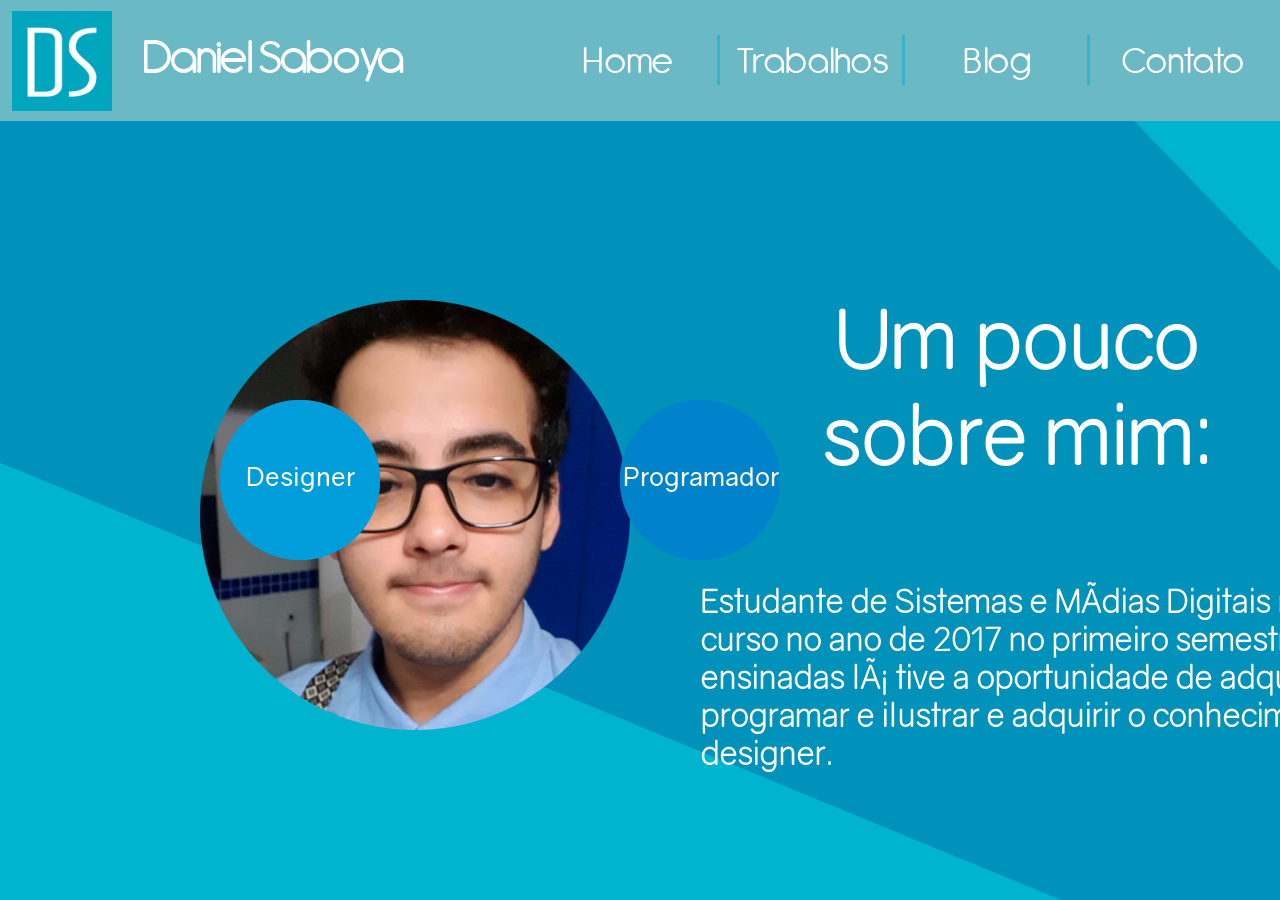
<file: index.html>
<!DOCTYPE html>
<html lang="pt-br">
    <head>
        <meta charset="uft-8">

        <title>Portifolio</title>

        
        <link rel="stylesheet" type="text/css" href="portifolioHome.css"/>

        <style>
            @font-face { font-family: GravityL; src: url('Gravity-Light.otf'); }
            @font-face { font-family: GravityR; src: url('Gravity-Regular.otf'); }
            @font-face { font-family: AntipastoL; src: url('Antipasto-ExtraLightTrial.ttf'); } 
            @font-face { font-family: AntipastoR; src: url('Antipasto-RegularTrial.ttf'); } 
        </style>
        
        <script type="text/javascript" src="jquery-3.3.1.min.js"></script>
        <script type="text/javascript" src="efeitos.js"></script>
        
    </head>

    <body background="bgHome.png">
        <header>
            <section>
                <H1> &nbsp <img class="logoDan" src="DS.png"/> &nbsp &nbsp Daniel Saboya</H1>
            </section>

            <nav>
                <ul> 
                    <li><a href="#Home">Home</a></li>
                    <li><a href="portifolioTrabs.html">Trabalhos</a></li>
                    <li><a href="portifolioBlog.html">Blog</a></li>
                    <li><a href="portifolioContato.html">Contato</a></li>
                </ul>
            </nav>
        </header>

        <section id="imagem">
            <H2><CENTER>Um pouco sobre mim:</CENTER></H2>
            <div><img class='dan' src="danFt.png"/></div>
            <h3>Estudante de Sistemas e Mídias Digitais na UFC, ingressei nesse curso no ano de 2017 no primeiro semestre, por causa das disciplinas ensinadas lá tive a oportunidade de adquirir a habilidade de programar e ilustrar e adquirir o conhecimento para me tornar um designer.</h3>
        

            <section>
                <img class= 'designer' src="esfDesg.png"/><a href="portifolioTrabs.html">
                <p class = 'designer'>Designer</p>

                <img class= 'prog' src="esfProg.png"/><a href="portifolioTrabs.html">
                <p class = 'prog'>Programador</p>
            </section>

        </section>
    </body>
</html>
</file>
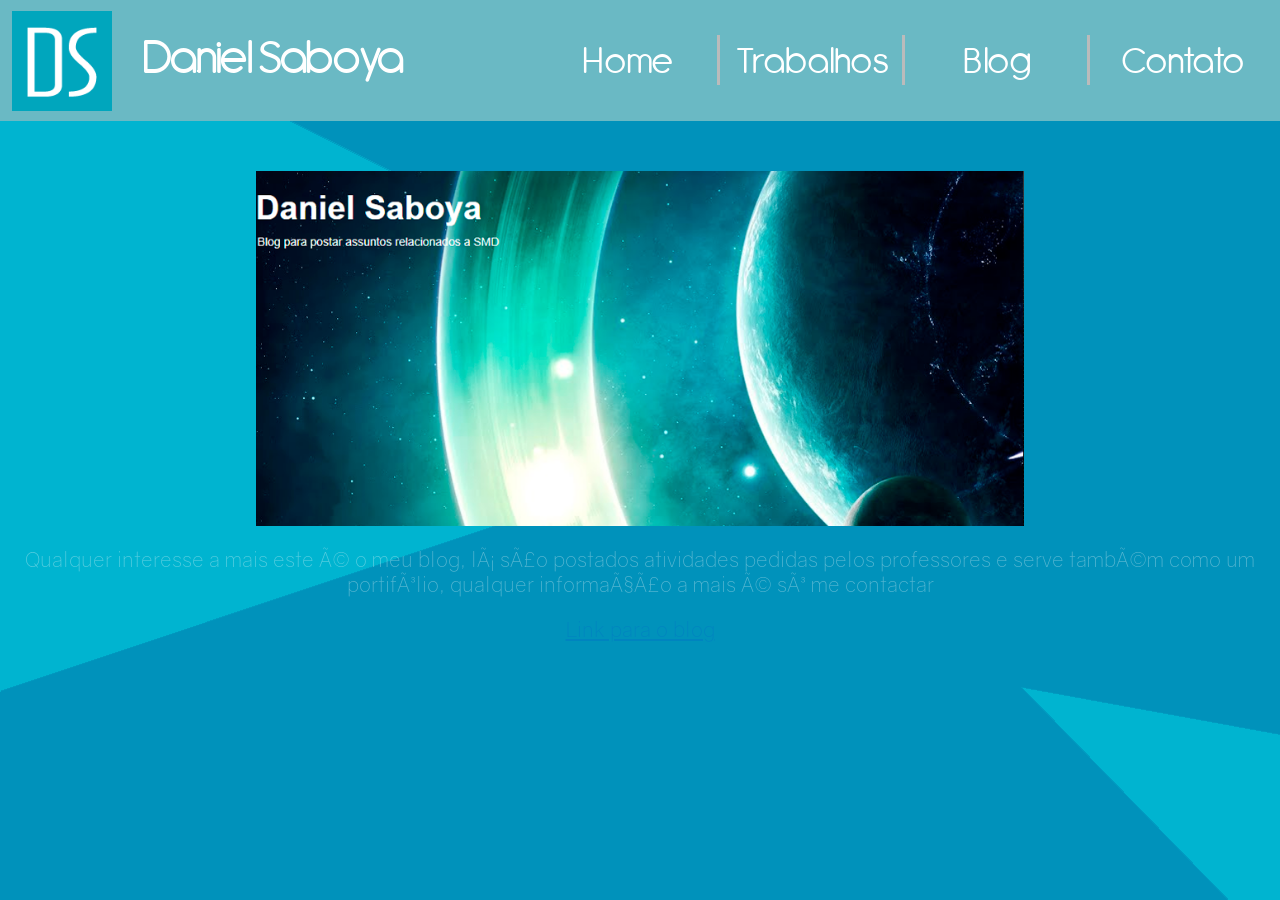
<file: portifolioBlog.html>
<!DOCTYPE html>
<html lang="pt-br">
    <head>
        <meta charset="uft-8">

        <title>Portifolio</title>

        <link rel="stylesheet" type="text/css" href="portifolioBlog.css"/>

        <style>
            @font-face { font-family: Gravity; src: url('Gravity-Light.otf'); }
            @font-face { font-family: AntipastoL; src: url('Antipasto-ExtraLightTrial.ttf'); } 
            @font-face { font-family: AntipastoR; src: url('Antipasto-RegularTrial.ttf'); } 
        </style>

        <script type="text/javascript" src="jquery-3.3.1.min.js"></script>
        <script type="text/javascript" src="efeitos.js"></script>

    </head>

    <body background="bgContato.png">
        <header>
            <section>
                <H1> &nbsp <img class="logoDan" src="DS.png"/> &nbsp &nbsp Daniel Saboya</H1>
            </section>

            <nav>
                <ul> 
                    <li><a href="portifolioHome.html">Home</a></li>
                    <li><a href="portifolioTrabs.html">Trabalhos</a></li>
                    <li><a href="#Blog">Blog</a></li>
                    <li><a href="portifolioContato.html">Contato</a></li>
                </ul>
            </nav>
        </header>

            <section>
                <div id="blogImg"><a href="http://danielsaboya.blogspot.com.br/"><img class="blog" src="blogimg.png"></a></div>
                <p id="blogTxt1" class="blog">Qualquer interesse a mais este é o meu blog, lá são postados atividades pedidas pelos professores e serve também como um portifólio, qualquer informação a mais é só me contactar</p>
                <p id="blogTxt2" class="blog" id="link"><a href="http://danielsaboya.blogspot.com.br/">Link para o blog</a></p>
            </section>
    </body>
</html>
</file>
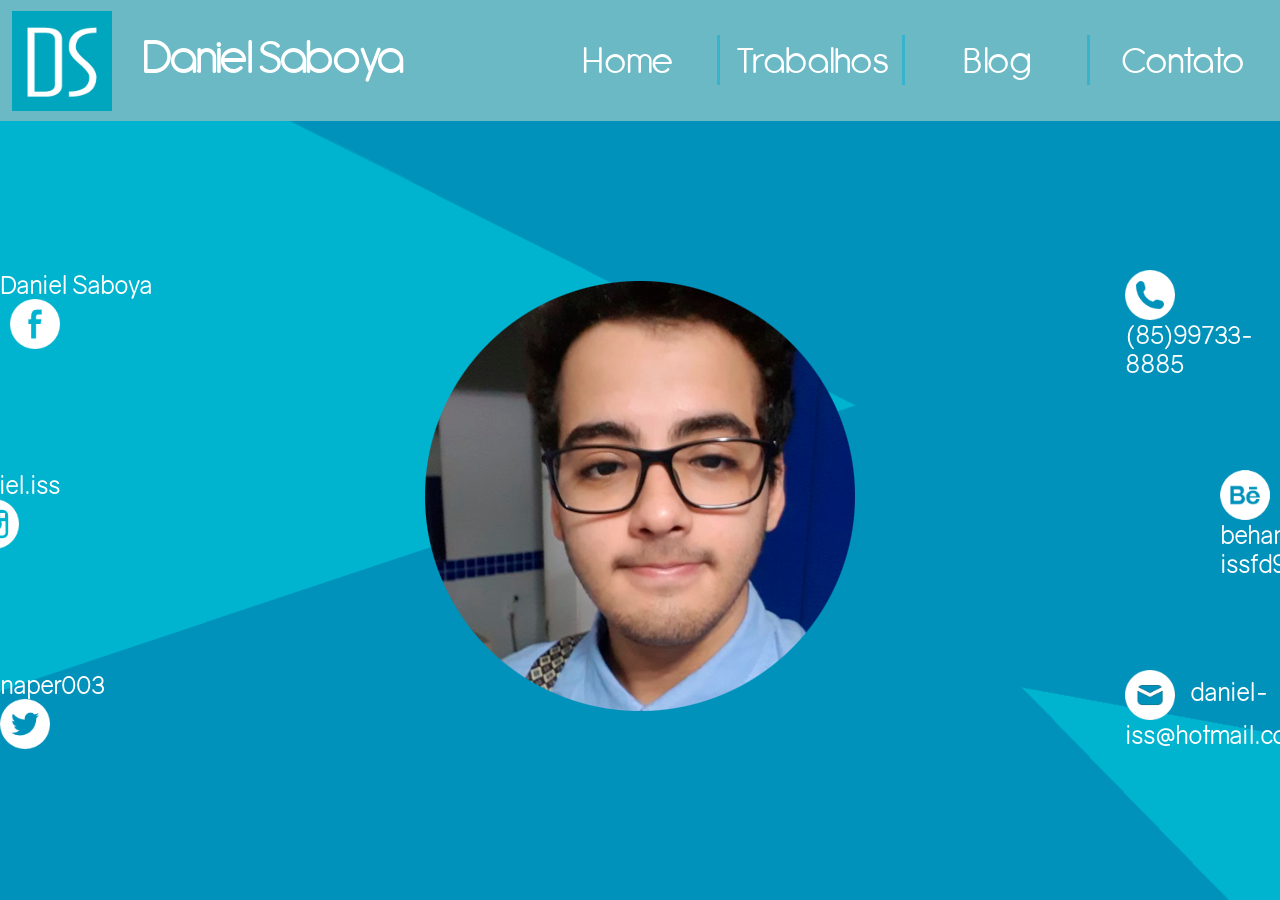
<file: portifolioContato.html>
<!DOCTYPE html>
<html lang="pt-br">
    <head>
        <meta charset="uft-8">

        <title>Portifolio</title>

        <link rel="stylesheet" type="text/css" href="portifolioContato.css"/>

        <style>
            @font-face { font-family: Gravity; src: url('Gravity-Light.otf'); }
            @font-face { font-family: AntipastoL; src: url('Antipasto-ExtraLightTrial.ttf'); } 
            @font-face { font-family: AntipastoR; src: url('Antipasto-RegularTrial.ttf'); } 
        </style>

        <script type="text/javascript" src="jquery-3.3.1.min.js"></script>
        <script type="text/javascript" src="efeitos.js"></script>

    </head>

    <body background="bgContato.png">
        <header>
            <section>
                <H1> &nbsp <img class="logoDan" src="DS.png"/> &nbsp &nbsp Daniel Saboya</H1>
            </section>

            <nav>
                <ul> 
                    <li><a href="portifolioHome.html">Home</a></li>
                    <li><a href="portifolioTrabs.html">Trabalhos</a></li>
                    <li><a href="portifolioBlog.html">Blog</a></li>
                    <li><a href="#Contato">Contato</a></li>
                </ul>
            </nav>
        </header>

            <section>
                    <center><img id= 'imagem' class='dan' src="danFt.png"/></center>
                    <h2 id= 'facebook'>Daniel Saboya &nbsp <img class= 'icone'  src="facebook.png"/></h2>
                    <h2 id= 'instagram'>daniel.iss &nbsp <img class= 'icone' src="instagram.png"/></h2>
                    <h2 id= 'twitter'>naper003 &nbsp <img class= 'icone'' src="twitter.png"/></h2>
                    <h2 id= 'telefone'><img class= 'icone' src="telefone.png"/> &nbsp (85)99733-8885</h2>
                    <h2 id= 'behance'><img class= 'icone' src="behance.png"/> &nbsp behance.net/daniel-issfd9c</p>
                    <h2 id= 'email'><img class= 'icone' src="email.png"/> &nbsp daniel-iss@hotmail.com</h2>
            </section>
    </body>
</html>
</file>
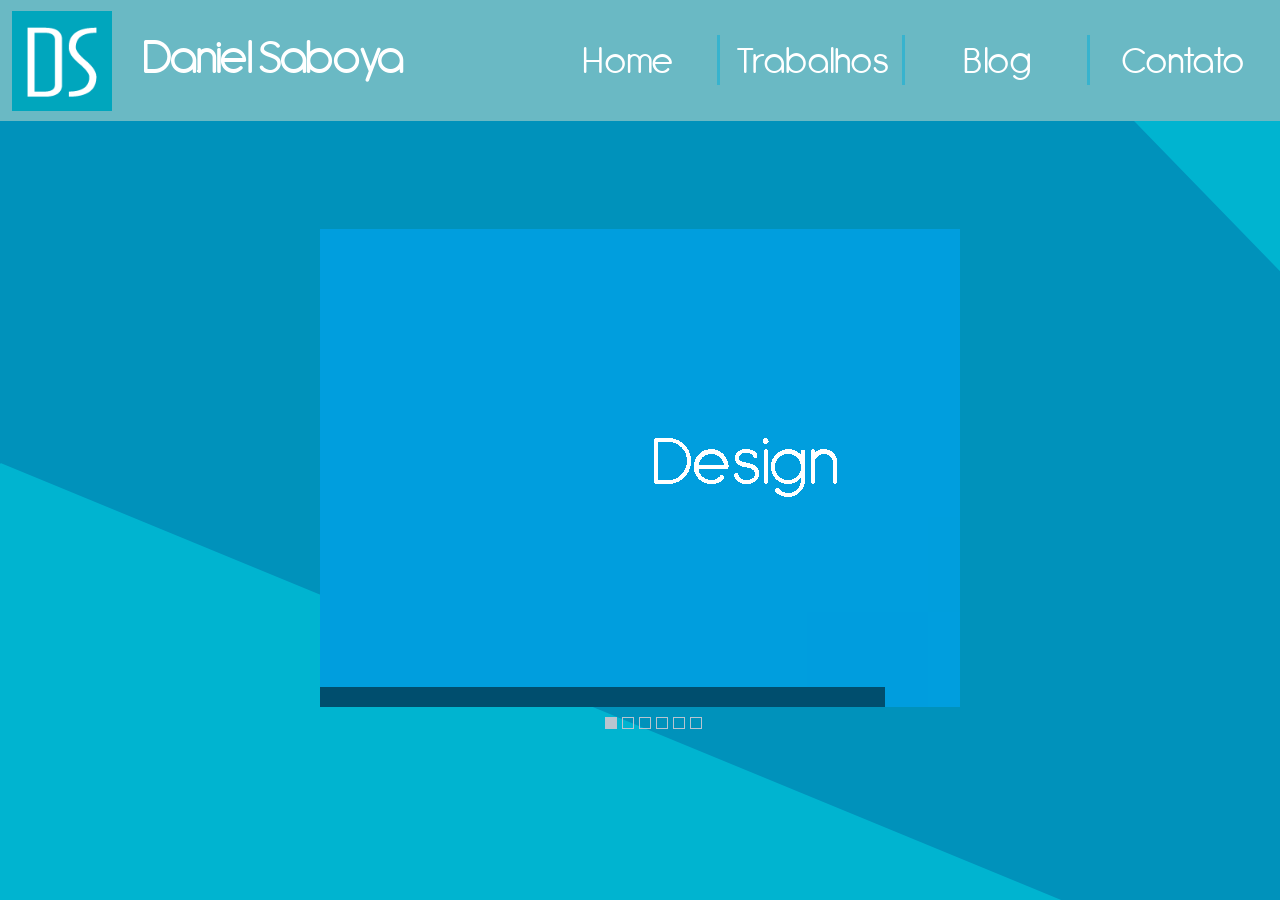
<file: portifolioTrabs.html>
<!DOCTYPE html>
<html lang="pt-br">
    <head>
        <meta charset="uft-8">

        <title>Portifolio</title>

        <link rel="stylesheet" type="text/css" href="portifolioTrabs.css"/>
        <script type="text/javascript" src="jquery-3.3.1.min.js"></script>
        <script type="text/javascript" src="efeitos.js"></script>
        <script type="text/javascript" src="coin-slider.min.js"></script>
        <link rel="stylesheet" href="coin-slider-styles.css" type="text/css" />

        <style>
            @font-face { font-family: Gravity; src: url('Gravity-Light.otf'); }
            @font-face { font-family: AntipastoL; src: url('Antipasto-ExtraLightTrial.ttf'); } 
            @font-face { font-family: AntipastoR; src: url('Antipasto-RegularTrial.ttf'); } 
        </style>

    </head>

    <body background="bgHome.png">
        <header>
            <section>
                <H1> &nbsp <img class="logoDan" src="DS.png"/> &nbsp &nbsp Daniel Saboya</H1>
            </section>

            <nav>
                <ul> 
                    <li><a href="portifolioHome.html">Home</a></li>
                    <li><a href="#Trab">Trabalhos</a></li>
                    <li><a href="portifolioBlog.html">Blog</a></li>
                    <li><a href="portifolioContato.html">Contato</a></li>
                </ul>
            </nav>
        </header>

        <section>
            <br><br><br><br><br><br>
            <div id="coin-slider">
                    <img src='Design.png' >
                    <span>
                    </span>

                    <img src='design1.png' >
                    <span>
                        Portifólio de Autoração Multimídia
                    </span>
    
                    <img src='design2.png' >
                    <span>
                        Protótipo de Alta Fidelidade DIG
                    </span>

                    <img src='Prog.png' >
                    <span>
                    </span>

                    <img src='prog1.png' >
                    <span>
                        Trabalho de Programação 2
                    </span>
    
                    <img src='design2.png' >
                    <span>
                        Código desse trabalho
                    </span>

                </div>
        </section>
    </body>
</html>
</file>
<file: portifolioHome.css>
header{ 
    background-color: #6ab9c4;
    padding-top: 1px;
    padding-bottom: 25px;
}

body {
    margin: 0;
    padding: 0;
}

nav {
    position: absolute;
    top: 0px;
    right: 10px;
}

nav ul {
    list-style: none;
    text-align: center;
    padding: 0;
    margin: 0;
}


nav li {
    font-family: 'AntipastoR', sans-serif;
	font-size: 1.2em;
	line-height: 30px;
    border-right: 3px solid #bbb;
    border-color: #37b3ce;
}

nav li:last-child {
    border-right: 0;
}


nav a {
    text-decoration: none;
    color: #fff;
    display: block;
    transition: 1s background-color;
}

nav a:hover {
    background-color: #DDE;
}

nav a:focus {
    background-color: #fff;
    color: #444;
    cursor: default;
}

h1 {
	font-family: 'AntipastoL', sans-serif;
    font-size: 3em;
    color: #fff;
    height: 15px;
    position: relative;
    bottom: 30px;
}

h2 {
    font-family: 'GravityL', sans-serif;
    font-size: 3.6em;
   	color: #fff;

}

h3 {
    font-family: 'GravityL', sans-serif;
    font-size: 2em;
    color: #fff;
    position: absolute;
    top: 950px;
    left: 50px;
    word-wrap: break-word;
    width: 500px
}

img.designer {
    position: absolute;
    top: 750px;
    right: 325px
}

img.prog {
    position: absolute;
    top: 750px;
    right: 100px;
}

.logoDan{
    position: relative;
    height: 100px;
    width: 100px;
    vertical-align: middle;
}

p.designer {
    font-family: 'GravityR', sans-serif;
    font-size: 1.6em;
    color: #fff;
    position: absolute;
    top: 785px;
    right: 350px
}	

p.prog {
    font-family: 'GravityR', sans-serif;
    font-size: 1.6em;
    color: #fff;
    position: absolute;
    top: 785px;
    right: 101px;
}

img.dan{
	position: relative;
    left: 75px;
}

#imagem{
    display: none;
}

@media screen and (min-width: 600px) {
	nav {
    	position: absolute;
    	top: 35px;
    	right: 10px;
	}
	nav li {
    	width: 180px;
        border-bottom: none;
        height: 50px;
        width: 180px;
        line-height: 50px;
        font-size: 2.5em;
        display: inline-block;
        margin-right: -2px;
	}

	h1 {
	    font-family: 'AntipastoL', sans-serif;
	    font-size: 3em;
	    color: #fff;
	    height: 15px;
	    position: relative;
	    bottom: 30px;
	}

	h2 {
		position: absolute;
	    top: 225px;
	    left: 750px;
	    font-family: 'GravityL', sans-serif;
	    font-size: 5em;
    	color: #fff;
	}

	h3 {
	    font-family: 'GravityL', sans-serif;
	    font-size: 2em;
	    color: #fff;
	    position: absolute;
	    top: 550px;
	    left: 700px;
	    word-wrap: break-word;
   		width: 1000px
	}

	img.designer {
	    position: absolute;
	    top: 400px;
	    right: 900px;
	}

	img.prog {
	    position: absolute;
	    top: 400px;
	    right: 500px;
	}

	p.designer {
	    font-family: 'GravityR', sans-serif;
	    font-size: 1.6em;
	    color: #fff;
	    position: absolute;
	    top: 435px;
	    right: 925px;
	}	

	p.prog {
	    font-family: 'GravityR', sans-serif;
	    font-size: 1.6em;
	    color: #fff;
	    position: absolute;
	    top: 435px;
	    right: 501px;
	}

	img.dan{
		position: absolute;
	    top: 300px;
	    left: 200px;
	}
}
</file>
<file: portifolioBlog.css>
header{ 
    background-color: #6ab9c4;
    padding-top: 1px;
    padding-bottom: 25px;
}

body {
    margin: 0;
    padding: 0;
}

nav {
    position: absolute;
    top: 0px;
    right: 10px;
}

nav ul {
    list-style: none;
    text-align: center;
    padding: 0;
    margin: 0;
}


nav li {
    font-family: 'AntipastoR', sans-serif;
	font-size: 1.2em;
	line-height: 30px;
    border-right: 3px solid #bbb;
}

nav li:last-child {
    border-right: 0;
}

nav a {
    text-decoration: none;
    color: #fff;
    display: block;
    transition: 1s background-color;
    border-color: #37b3ce;
}

nav a:hover {
    background-color: #DDE;
}

nav a:focus {
    background-color: #fff;
    color: #444;
    cursor: default;
}

h1 {
	font-family: 'AntipastoL', sans-serif;
    font-size: 3em;
    color: #fff;
    height: 15px;
    position: relative;
    bottom: 30px;
}

.blog{
	position: relative;
	top: 50px;
}

img.blog{
	display: block;
    margin-left: auto;
    margin-right: auto;
    width: 60%;
}

p.blog{
	font-family: 'Gravity', sans-serif;
    font-size: 1.3em;
    color: #fff;
    text-align: center;
}

.logoDan{
    position: relative;
    height: 100px;
    width: 100px;
    vertical-align: middle;
}

#blogImg{
    display: none;
}

#blogTxt1{
    display: none;
}

#blogTxt2{
    display: none;
}


@media screen and (min-width: 600px) {
	nav {
    	position: absolute;
    	top: 35px;
    	right: 10px;
	}
	nav li {
    	width: 180px;
        border-bottom: none;
        height: 50px;
        width: 180px;
        line-height: 50px;
        font-size: 2.5em;
        display: inline-block;
        margin-right: -2px;
	}

	h1 {
	    font-family: 'AntipastoL', sans-serif;
	    font-size: 3em;
	    color: #fff;
	    height: 15px;
	    position: relative;
	    bottom: 30px;
	}

	img.blog{
		width: 530;
		height: 130;
    	margin-left: auto;
    	margin-right: auto;
    	width: 60%;
	}

	p.blog{
		font-family: 'Gravity', sans-serif;
    	font-size: 1.3em;
    	color: #fff;
    	text-align: center;
	}
}
</file>
<file: portifolioContato.css>
header{ 
    background-color: #6ab9c4;
    padding-top: 1px;
    padding-bottom: 25px;
}

body {
    margin: 0;
    padding: 0;
}

nav {
    position: absolute;
    top: 0px;
    right: 10px;
}

nav ul {
    list-style: none;
    text-align: center;
    padding: 0;
    margin: 0;
}


nav li {
    font-family: 'AntipastoR', sans-serif;
	font-size: 1.2em;
	line-height: 30px;
    border-right: 3px solid #bbb;
    border-color: #37b3ce;
}

nav li:last-child {
    border-right: 0;
}

nav a {
    text-decoration: none;
    color: #fff;
    display: block;
    transition: 1s background-color;
}

nav a:hover {
    background-color: #DDE;
}

nav a:focus {
    background-color: #fff;
    color: #444;
    cursor: default;
}

h1 {
	font-family: 'AntipastoL', sans-serif;
    font-size: 3em;
    color: #fff;
    height: 15px;
    position: relative;
    bottom: 30px;
}

#imagem{
    display: none;
}

h2 {
	    font-family: 'Gravity', sans-serif;
	    font-size: 1.3em;
	    color: #fff;
	    height: 15px;
	    position: relative;
	    bottom: 30px;
	}

	h2#facebook{
		position: absolute;
    	top: 550px;
    	right: 10px
	}

	h2#instagram{
		position: absolute;
    	top: 625px;
    	right: 10px
	}

	h2#twitter{
		position: absolute;
    	top: 700px;
    	right: 10px
	}

	h2#telefone{
		position: absolute;
    	top: 550px;
    	left: 10px
	}

	h2#behance{
		position: absolute;
    	top: 625px;
    	left: 10px
	}

	h2#email{
		position: absolute;
    	top: 700px;
    	left: 10px
	}


img.dan{
		position: relative;
	    top: 20px;
	}

.logoDan{
    position: relative;
    height: 100px;
    width: 100px;
    vertical-align: middle;
}

img.icone{
	height: 50px;
	width: 50px;
	vertical-align:  middle;
}

@media screen and (min-width: 600px) {
	nav {
    	position: absolute;
    	top: 35px;
    	right: 10px;
	}
	nav li {
    	width: 180px;
        border-bottom: none;
        height: 50px;
        width: 180px;
        line-height: 50px;
        font-size: 2.5em;
        display: inline-block;
        margin-right: -2px;
	}

	h1 {
	    font-family: 'AntipastoL', sans-serif;
	    font-size: 3em;
	    color: #fff;
	    height: 15px;
	    position: relative;
	    bottom: 30px;
	}

	h2 {
	    font-family: 'Gravity', sans-serif;
	    font-size: 1.5em;
	    color: #fff;
	    height: 15px;
	    position: relative;
	    bottom: 30px;
	}
	
	h2#facebook{
		position: absolute;
    	top: 250px;
    	right: 1200px
	}

	h2#instagram{
		position: absolute;
    	top: 450px;
    	right: 1200px
	}

	h2#twitter{
		position: absolute;
    	top: 650px;
    	right: 1200px
	}

	h2#telefone{
		position: absolute;
    	top: 250px;
    	left: 1200px
	}

	h2#behance{
		position: absolute;
    	top: 450px;
    	left: 1200px
	}

	h2#email{
		position: absolute;
    	top: 650px;
    	left: 1200px
	}

	img.dan{
		position: relative;
	    top: 160px;
	}
}
</file>
<file: portifolioTrabs.css>
header{ 
    background-color: #6ab9c4;
    padding-top: 1px;
    padding-bottom: 25px;
}

body {
    margin: 0;
    padding: 0;
}

nav {
    position: absolute;
    top: 0px;
    right: 10px;
}

nav ul {
    list-style: none;
    text-align: center;
    padding: 0;
    margin: 0;
}


nav li {
    font-family: 'AntipastoR', sans-serif;
	font-size: 1.2em;
	line-height: 30px;
    border-right: 3px solid #bbb;
    border-color: #37b3ce;
}

nav li:last-child {
    border-right: 0;
}


nav a {
    text-decoration: none;
    color: #fff;
    display: block;
    transition: 1s background-color;
}

nav a:hover {
    background-color: #DDE;
}

nav a:focus {
    background-color: #fff;
    color: #444;
    cursor: default;
}

h1 {
    font-family: 'AntipastoL', sans-serif;
    font-size: 3em;
    color: #fff;
    height: 15px;
    position: relative;
    bottom: 30px;
}

p#programacao{
    font-family: 'AntipastoR', sans-serif;
    font-size: 3em;
    text-align: center;
    position: relative;
    color: #FFF;
    bottom: 50px;
}

.prog{
    background-color: #0083CA;
    width: 960px;
    position: absolute;
    left: 920px;
    height: 750px;
    bottom: 30px;
}

.logoDan{
    position: relative;
    height: 100px;
    width: 100px;
    vertical-align: middle;
}

@media screen and (min-width: 600px) {
	nav {
    	position: absolute;
    	top: 35px;
    	right: 10px;
	}
	nav li {
    	width: 180px;
        border-bottom: none;
        height: 50px;
        width: 180px;
        line-height: 50px;
        font-size: 2.5em;
        display: inline-block;
        margin-right: -2px;
    }
    h1 {
        font-family: 'AntipastoL', sans-serif;
        font-size: 3em;
        color: #fff;
        height: 15px;
        position: relative;
        bottom: 30px;
    }
}
</file>
<file: coin-slider-styles.css>
/*
	Coin Slider jQuery plugin CSS styles
	http://workshop.rs/projects/coin-slider
*/


.coin-slider { overflow: hidden; zoom: 1; position: relative; margin: auto; width: 50%;}
.coin-slider a{ text-decoration: none; outline: none; border: none; }

.cs-buttons { font-size: 0px; padding: 10px; float: left; }
.cs-buttons a { margin-left: 5px; height: 10px; width: 10px; float: left; border: 1px solid #B8C4CF; color: #B8C4CF; text-indent: -1000px; }
.cs-active { background-color: #B8C4CF; color: #FFFFFF; }

.cs-title { width: 545px; padding: 10px; background-color: #000000; color: #FFFFFF; }

.cs-prev, 
.cs-next { background-color: #000000; color: #FFFFFF; padding: 0px 10px; }
</file>
